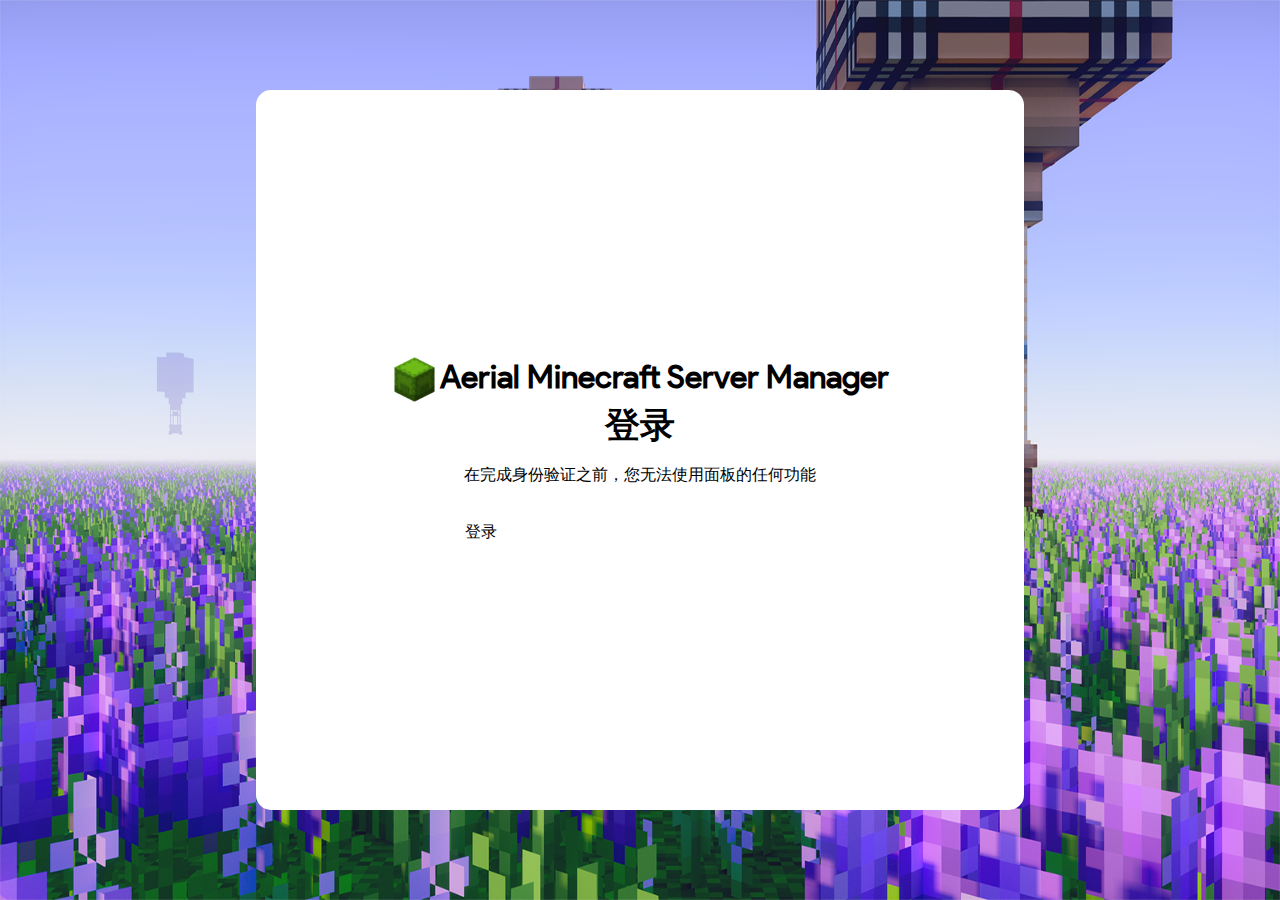
<file: target/classes/static/login/index.html>
<!DOCTYPE html>
<html lang="en">
<head>
    <meta charset="UTF-8">
    <title>Login</title>
    <link rel="stylesheet" href="../sources/styles/login.css">
    <script type="importmap">
        {
          "imports": {
            "@material/web/": "https://esm.run/@material/web/"
          }
        }
    </script>
    <script type="module">
        import '@material/web/all.js';
        import {styles as typescaleStyles} from '@material/web/typography/md-typescale-styles.js';

        document.adoptedStyleSheets.push(typescaleStyles.styleSheet);
    </script>
</head>
<body>
<div id="login_div">
    <div id="logo">
        <img src="../sources/images/icon.png" alt="AMSM Logo">
        <h1 id="title">Aerial Minecraft Server Manager</h1>
    </div>
    <div id="description">
        <h1>登录</h1>
        <p>在完成身份验证之前，您无法使用面板的任何功能</p>
    </div>
    <form action="/verify" id="input_area">
        <md-outlined-text-field name="username" label="用户名" required></md-outlined-text-field>
        <md-outlined-text-field name="password" label="密码" type="password"></md-outlined-text-field>
        <md-filled-button type="submit">登录</md-filled-button>
    </form>
</div>
</body>

<script src="../sources/scripts/login.js"></script>
</html>
</file>
<file: target/classes/static/sources/styles/login.css>
@font-face {
    font-family: ProductSans;
    src: url("../fonts/ProductSans-Regular.ttf");
}

body {
    height: 100vh;
    width: 100vw;
    display: flex;
    justify-content: center;
    align-items: center;
    margin: 0;
    background-repeat: round;
    background-image: url("../images/background.png");
}

#login_div {
    width: 60vw;
    height: 80vh;
    background-color: white;
    border-radius: 15px;
    display: flex;
    justify-content: center;
    align-items: center;
    flex-direction: column;
}
#login_div #logo {
    display: flex;
    flex-wrap: nowrap;
    font-family: ProductSans;
    font-size: 16px;
}
#login_div #logo h1 {
    margin: 0;
}
#login_div #logo img {
    height: 45px;
    margin: 0 3px 0 0;
}
#login_div #description {
    display: flex;
    justify-content: center;
    align-items: center;
    flex-wrap: wrap;
    flex-direction: column;
}
#login_div #description h1 {
    font-size: 35px;
    margin: 0;
}
#login_div #input_area {
    display: flex;
    flex-wrap: wrap;
    flex-direction: column;
    gap: 10px;
    justify-content: center;
    align-items: center;
}
#login_div #input_area md-outlined-text-field {
    width: 350px;
}
#login_div #input_area md-filled-button {
    width: 350px;
}
</file>
